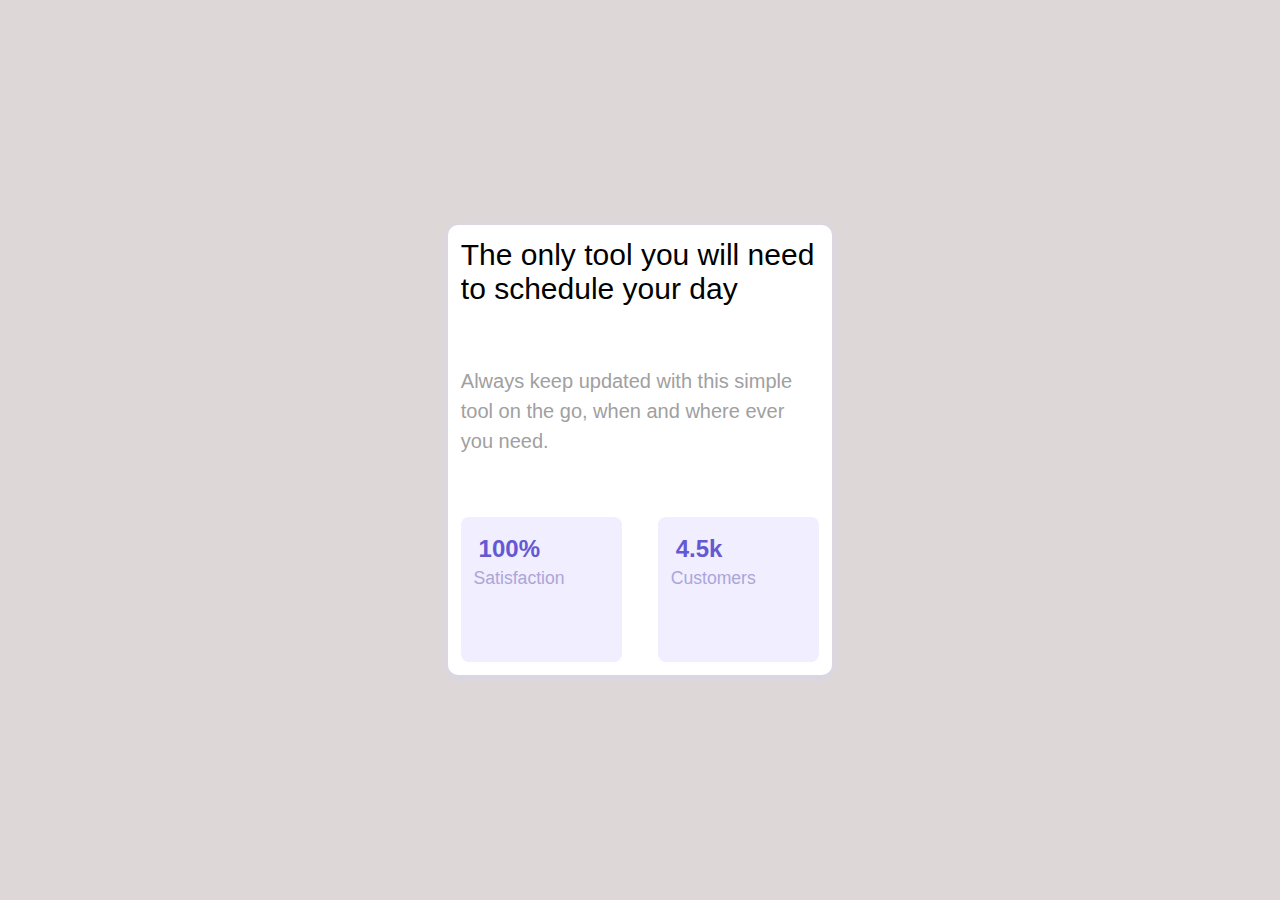
<file: 0-guided/index.html>
<!DOCTYPE html>
<html lang="en">
<head>
    <meta charset="UTF-8">
    <meta name="viewport" content="width=device-width, initial-scale=1.0">
    <title>Document</title>
    <link rel="stylesheet" href="styles/styles.css">
</head>
<body>

    <main class="card"> 
        <header class="card__header"> 
            <h3 class="card__title"> The only tool you will need to schedule your day </h3>
        </header>
        <section class="card__info"> 
            <p class="card__text">Always keep updated with this simple tool on the go, when and where ever you need.</p>
        </section>
        <section class="card__footer"> 
            <div class="card__stat">
                <p class="card__stat-value">100%</p>
                <p class="card__stat-label">Satisfaction</p>
            </div>
            <div class="card__stat">
                <p class="card__stat-value">4.5k</p>
                <p class="card__stat-label">Customers</p>
            </div>
        </section>
    </main>
    
</body>
</html>
</file>
<file: 0-guided/styles/styles.css>
* {
  margin: 0;
  padding: 0;
  box-sizing: border-box;
  font-family: Arial, Helvetica, sans-serif;
}

html, body {
  width: 100%;
  height: 100%;
  display: grid;
  grid-template-columns: 1fr;
  align-items: center;
  place-items: center;
  background-color: rgb(222, 215, 215);
}

.card {
  display: grid;
  grid-template-rows: repeat(3, auto);
  width: 30%;
  margin: 10px;
  height: 50%;
  border-radius: 10px;
  padding: 0.8em;
  background-color: white;
  box-shadow: 0 2px 10px 0 rgb(214, 213, 238);
  min-width: 20%;
}
.card__title {
  font-size: 30px;
  font-weight: 400;
}
.card__text {
  color: #A0A0A0;
  font-size: 20px;
  line-height: 1.5em;
}
.card__footer {
  display: flex;
  justify-content: space-between;
}
.card__stat {
  background-color: #F0EEFF;
  padding: 0.8em;
  border-radius: 8px;
  color: #6558D3;
  width: 45%;
}
.card__stat-value {
  margin: 5px;
  font-weight: 900;
  font-size: 1.5em;
  color: #6558D3;
}
.card__stat-label {
  font-size: 1.1em;
  color: #ACA5D9;
}

/*# sourceMappingURL=styles.css.map */
</file>
